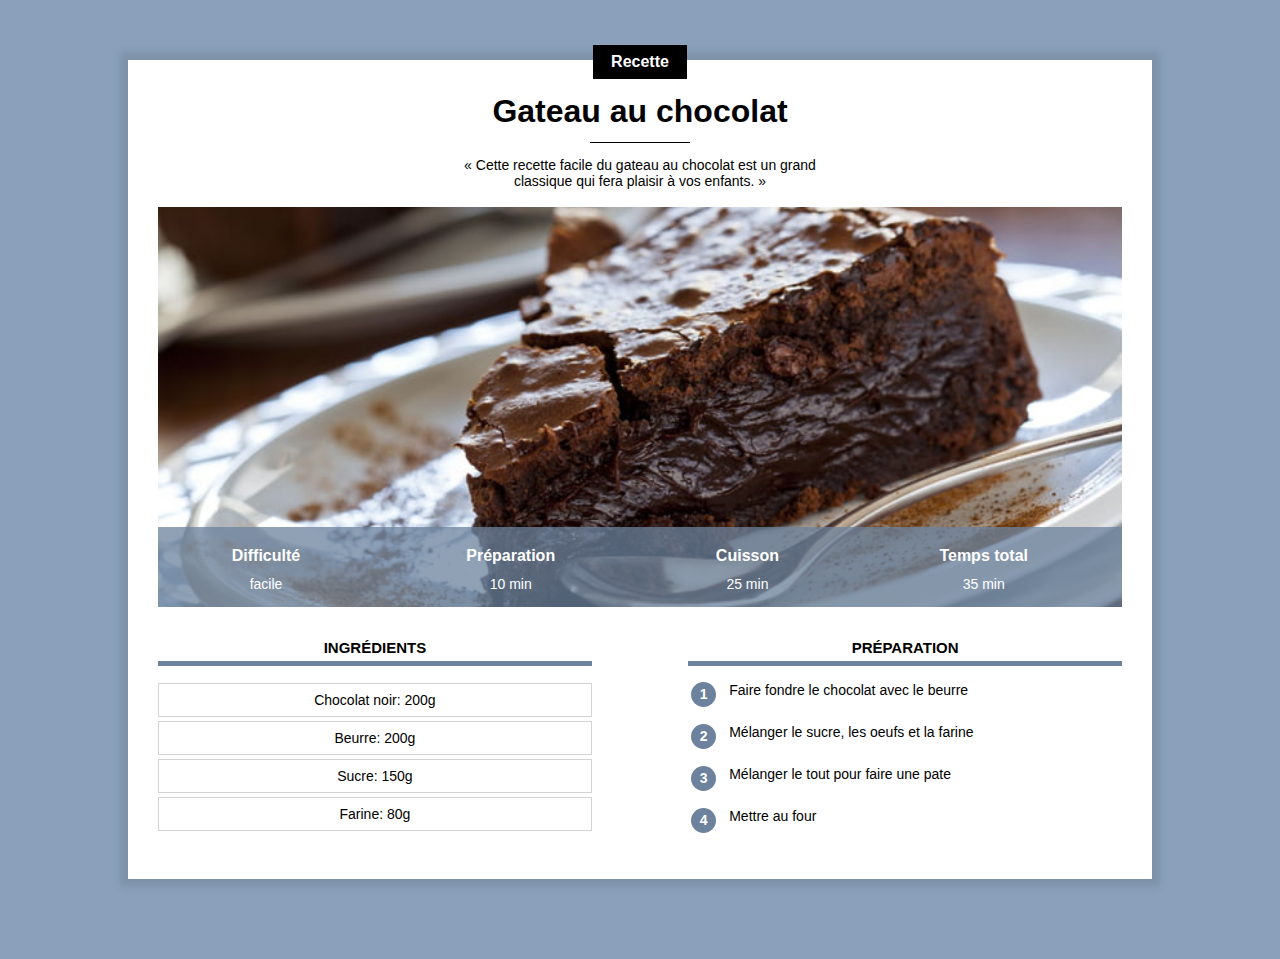
<file: index.html>
<!DOCTYPE html>
<html lang="fr">

<head>
    <title>Gateau au chocolat - Responsive</title>
    <meta charset="UTF-8">
    <link rel="stylesheet" href="recette.css">
    <meta name="viewport" content="width=device-width, initial-scale=1.0"
</head>

<body>
    <div class="contenu">

        <div class="centre categorie">
            <p class="categorie">Recette</p>
        </div>

        <h1>Gateau au chocolat</h1>

        <div class="separateur"></div>

        <div class="centre">
            <p class="description">« Cette recette facile du gateau au chocolat est un grand classique qui fera plaisir
                à vos enfants. »</p>
        </div>

        <div class="info">

            <img class="centre info" src="gateau.jpg">

            <table class="info">
                <tr>
                    <th>Difficulté</th>
                    <th>Préparation</th>
                    <th>Cuisson</th>
                    <th>Temps total</th>
                </tr>
                <tr>
                    <td>facile</td>
                    <td>10 min</td>
                    <td>25 min</td>
                    <td>35 min</td>
                </tr>
            </table>
        </div>
        <div>
            <div class="colonne colonne1">
                <h2>Ingrédients</h2>
                <div class="ingredients">
                    <p>Chocolat noir: 200g</p>
                    <p>Beurre: 200g</p>
                    <p>Sucre: 150g</p>
                    <p>Farine: 80g</p>
                </div>
            </div>
            <div class="colonne  colonne2">
                <h2>Préparation</h2>
                <table class="preparation">
                    <tr>
                        <td>
                            <p class="numero">1</p>
                        </td>
                        <td class="preparation_etape">Faire fondre le chocolat avec le beurre</td>
                    </tr>
                    <tr>
                        <td>
                            <p class="numero">2</p>
                        </td>
                        <td class="preparation_etape">Mélanger le sucre, les oeufs et la farine</td>
                    </tr>
                    <tr>
                        <td>
                            <p class="numero">3</p>
                        </td>
                        <td class="preparation_etape">Mélanger le tout pour faire une pate</td>
                    </tr>
                    <tr>
                        <td>
                            <p class="numero">4</p>
                        </td>
                        <td class="preparation_etape">Mettre au four</td>
                    </tr>
                </table>
            </div>
        </div>
    </div>
</body>

</html>
</file>
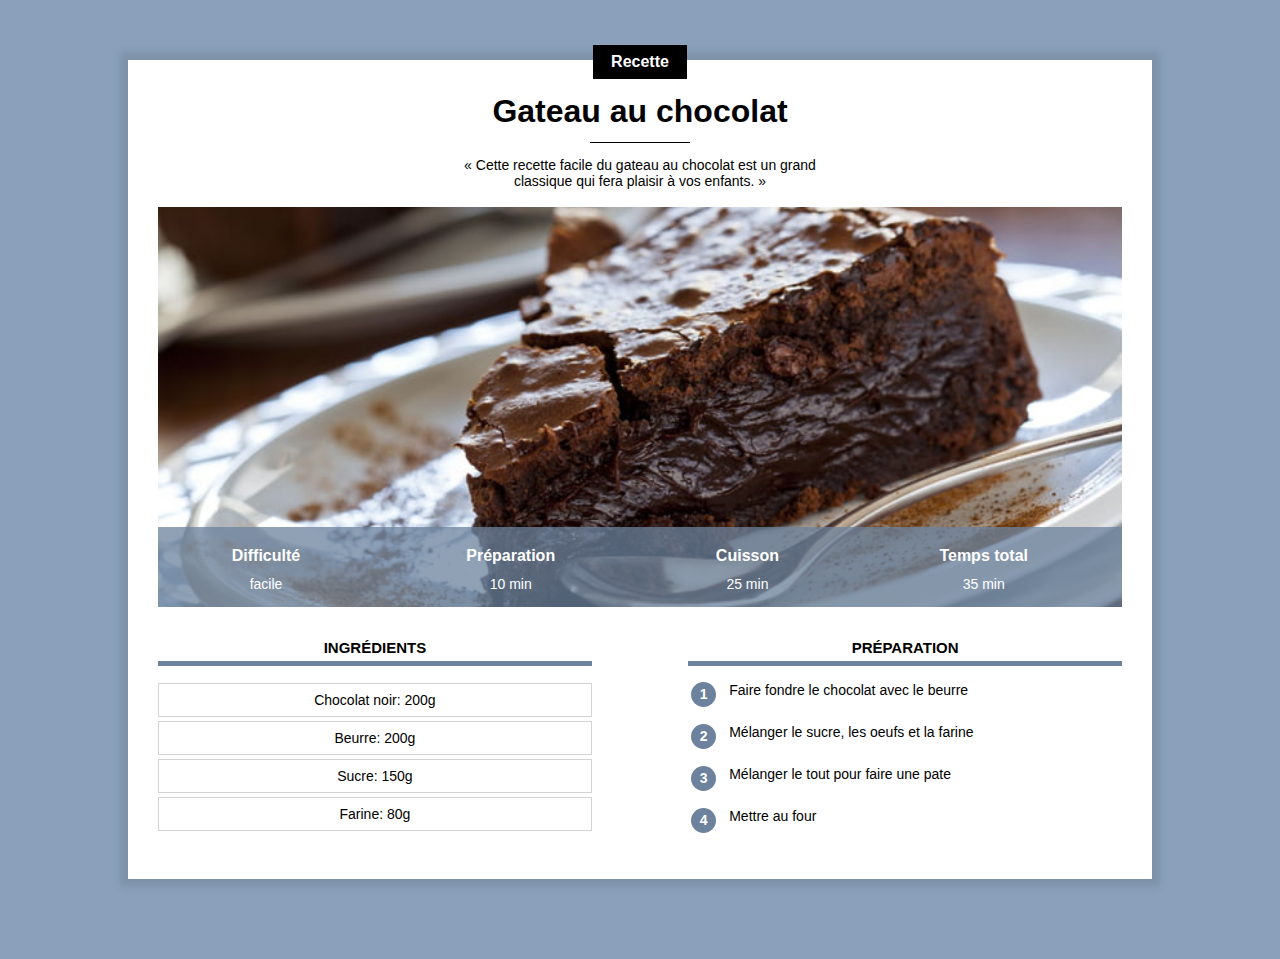
<file: recette.html>
<!DOCTYPE html>
<html lang="fr">

<head>
    <title>Gateau au chocolat</title>
    <meta charset="UTF-8">
    <link rel="stylesheet" href="recette.css">
</head>

<body>
    <div class="contenu">

        <div class="centre categorie">
            <p class="categorie">Recette</p>
        </div>

        <h1>Gateau au chocolat</h1>

        <div class="separateur"></div>

        <div class="centre">
            <p class="description">« Cette recette facile du gateau au chocolat est un grand classique qui fera plaisir
                à vos enfants. »</p>
        </div>

        <div class="info">

            <img class="centre info" src="gateau.jpg">

            <table class="info">
                <tr>
                    <th>Difficulté</th>
                    <th>Préparation</th>
                    <th>Cuisson</th>
                    <th>Temps total</th>
                </tr>
                <tr>
                    <td>facile</td>
                    <td>10 min</td>
                    <td>25 min</td>
                    <td>35 min</td>
                </tr>
            </table>
        </div>
        <div>
            <div class="colonne colonne1">
                <h2>Ingrédients</h2>
                <div class="ingredients">
                    <p>Chocolat noir: 200g</p>
                    <p>Beurre: 200g</p>
                    <p>Sucre: 150g</p>
                    <p>Farine: 80g</p>
                </div>
            </div>
            <div class="colonne  colonne2">
                <h2>Préparation</h2>
                <table class="preparation">
                    <tr>
                        <td>
                            <p class="numero">1</p>
                        </td>
                        <td class="preparation_etape">Faire fondre le chocolat avec le beurre</td>
                    </tr>
                    <tr>
                        <td>
                            <p class="numero">2</p>
                        </td>
                        <td class="preparation_etape">Mélanger le sucre, les oeufs et la farine</td>
                    </tr>
                    <tr>
                        <td>
                            <p class="numero">3</p>
                        </td>
                        <td class="preparation_etape">Mélanger le tout pour faire une pate</td>
                    </tr>
                    <tr>
                        <td>
                            <p class="numero">4</p>
                        </td>
                        <td class="preparation_etape">Mettre au four</td>
                    </tr>
                </table>
            </div>
        </div>
    </div>
</body>

</html>
</file>
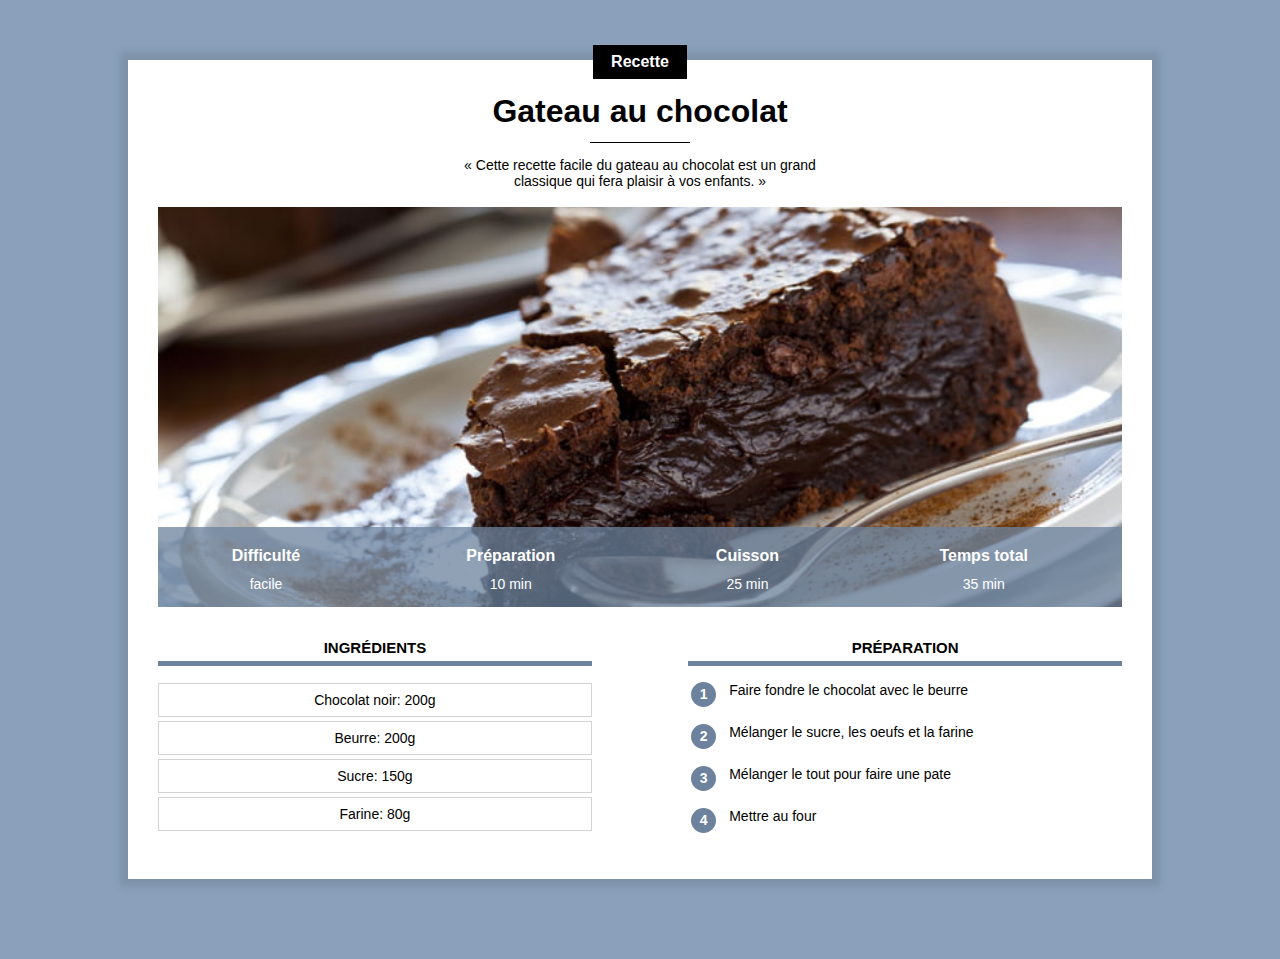
<file: recette_responsive.html>
<!DOCTYPE html>
<html lang="fr">

<head>
    <title>Gateau au chocolat - Responsive</title>
    <meta charset="UTF-8">
    <link rel="stylesheet" href="recette.css">
    <meta name="viewport" content="width=device-width, initial-scale=1.0"
</head>

<body>
    <div class="contenu">

        <div class="centre categorie">
            <p class="categorie">Recette</p>
        </div>

        <h1>Gateau au chocolat</h1>

        <div class="separateur"></div>

        <div class="centre">
            <p class="description">« Cette recette facile du gateau au chocolat est un grand classique qui fera plaisir
                à vos enfants. »</p>
        </div>

        <div class="info">

            <img class="centre info" src="gateau.jpg">

            <table class="info">
                <tr>
                    <th>Difficulté</th>
                    <th>Préparation</th>
                    <th>Cuisson</th>
                    <th>Temps total</th>
                </tr>
                <tr>
                    <td>facile</td>
                    <td>10 min</td>
                    <td>25 min</td>
                    <td>35 min</td>
                </tr>
            </table>
        </div>
        <div>
            <div class="colonne colonne1">
                <h2>Ingrédients</h2>
                <div class="ingredients">
                    <p>Chocolat noir: 200g</p>
                    <p>Beurre: 200g</p>
                    <p>Sucre: 150g</p>
                    <p>Farine: 80g</p>
                </div>
            </div>
            <div class="colonne  colonne2">
                <h2>Préparation</h2>
                <table class="preparation">
                    <tr>
                        <td>
                            <p class="numero">1</p>
                        </td>
                        <td class="preparation_etape">Faire fondre le chocolat avec le beurre</td>
                    </tr>
                    <tr>
                        <td>
                            <p class="numero">2</p>
                        </td>
                        <td class="preparation_etape">Mélanger le sucre, les oeufs et la farine</td>
                    </tr>
                    <tr>
                        <td>
                            <p class="numero">3</p>
                        </td>
                        <td class="preparation_etape">Mélanger le tout pour faire une pate</td>
                    </tr>
                    <tr>
                        <td>
                            <p class="numero">4</p>
                        </td>
                        <td class="preparation_etape">Mettre au four</td>
                    </tr>
                </table>
            </div>
        </div>
    </div>
</body>

</html>
</file>
<file: recette.css>
* {
    overflow: auto;
}

body {
    background-color: #8BA1BB;
    font-family: Arial, Helvetica, sans-serif;
    margin: 0;
}

p.categorie {
    background-color: black;
    color: white;
    display: inline-block;
    padding: 8px 18px;
    margin-top: -15px;
    margin-bottom: 0;
    font-weight: bold;
    font-size: 16px;
}

div.contenu {
    background-color: white;
    margin: 60px 10% 80px 10%;
    padding: 0px 30px 30px 30px;
    min-width: 350px;
    box-shadow: 0px 0px 8px 8px rgb(0, 0, 0, 0.1);
    overflow: visible;
}

h1 {
    text-align: center;
    margin-top: 10px;
    margin-bottom: 12px;
}

p.description {
    text-align: center;
    max-width: 400px;
    display: inline-block;
    font-size: 14px;
}

.centre {
    text-align: center;
    width: 100%;
}

div.categorie {
    margin-bottom: 0px;
    margin-top: 0px;
    overflow: visible;
}

div.separateur {
    height: 1px;
    width: 100px;
    background-color: black;
    margin-left: auto;
    margin-right: auto;
}

div.info {
    position: relative;
}

table.info {
    position: absolute;
    bottom: 0;
    width: 100%;
    color: white;
    background-color: #6C829DC0;
    height: 80px;
}

table.info th {
    font-size: 16px;
    vertical-align: bottom;
    padding-bottom: 8px;
}

table.info td {
    text-align: center;
    font-size: 14px;
    vertical-align: top;
}

img.info {
    display: block;
    background-color: lightgray;
    min-height: 200px;
    max-height: 400px;
    object-fit: cover;
}

div.colonne {
    width: 45%;
    margin-top: 20px;
}

div.colonne h2 {
    text-align: center;
    text-transform: uppercase;
    font-size: 15px;
    border-bottom: 5px solid #6C829D;
    padding-bottom: 5px;
}

div.ingredients p {
    border: 1px solid lightgray;
    padding: 8px 0px;
    font-size: 14px;
    text-align: center;
    margin-top: 4px;
    margin-bottom: 0;
}

div.colonne1 {
    display: inline-block;
    margin-right: 10%;
}

div.colonne2 {
    float: right;
}

table.preparation td {
    vertical-align: top;
}

table.preparation p.numero {
    background-color: #6C829D;
    color: white;
    width: 25px;
    text-align: center;
    height: 25px;
    font-size: 14px;
    font-weight: bold;
    padding-top: 4px;
    box-sizing: border-box;
    border-radius: 50%;
    margin: 0
}

td.preparation_etape {
    font-size: 14px;
    padding-left: 10px;
    padding-bottom: 10px;
}

table.preparation tr {
    height: 40px;
}
</file>
